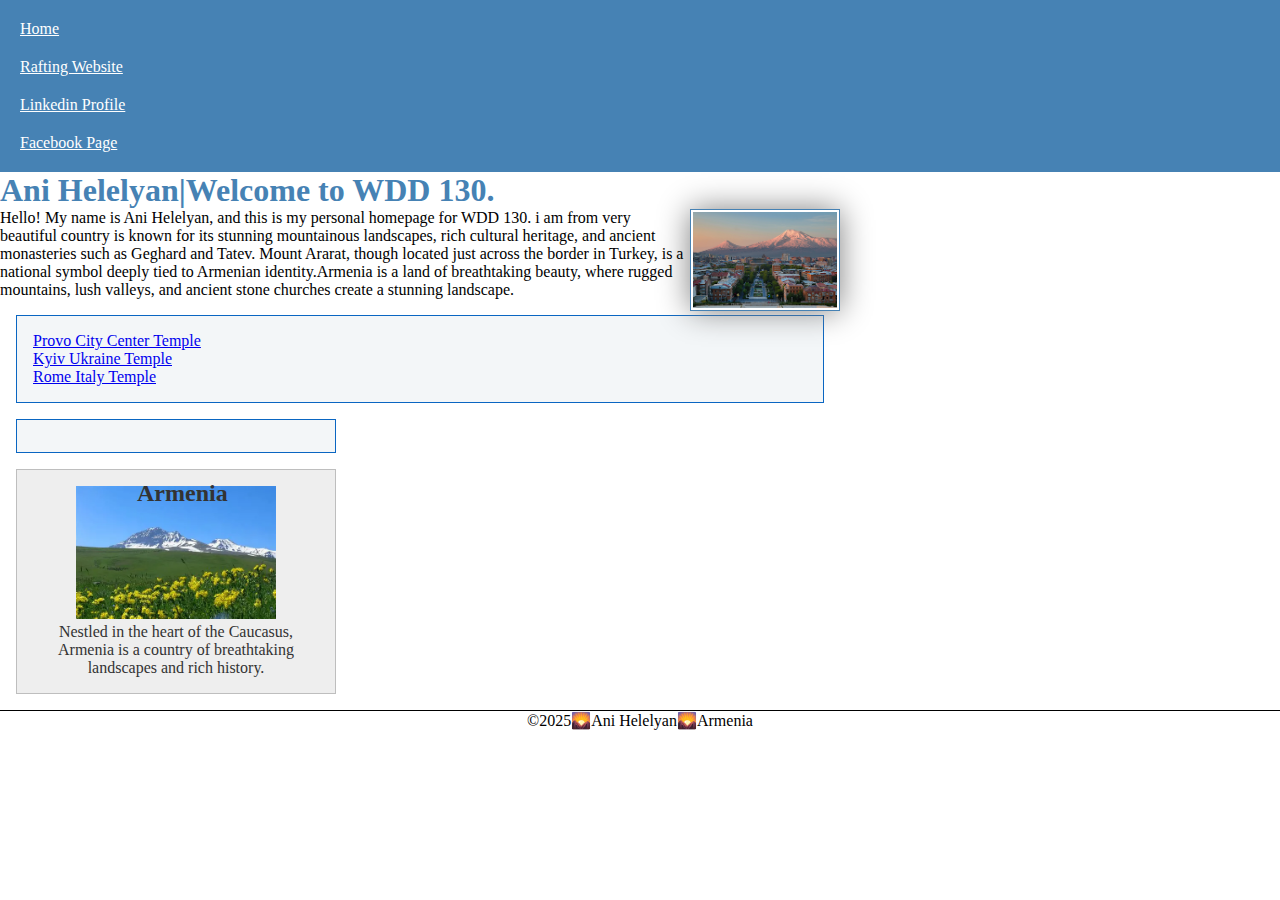
<file: index.html>
<!DOCTYPE html>
<html lang="en">

<head>
    <meta charset="UTF-8">
    <meta name="viewport" content="width=device-width, initial-scale=1.0">
    <title>Ani Helelyan|WDD 130 | Personal Homepage</title>
    <meta name="description" content="Ani Helelyan's personal homepage for WDD130. Learn about her web project.">
    <meta name="author" content="Ani Helelyan">
    <link rel="stylesheet" href="styles/styles.css">
</head>

<body>
    <header>
        <nav>
            <a href="index.html">Home</a>
            <a href="wwr/">Rafting Website</a>
            <a href=" https://linkedin.com" target="_blank">Linkedin Profile</a>
            <a href="http://facebook.com" target="_blank">Facebook Page</a>
        </nav>

    </header>
    <main>
        <h1>Ani Helelyan|Welcome to WDD 130.</h1>
        <img src="images/armenia.png" alt="Hello my name is Ani" width="200">
        <p>Hello! My name is Ani Helelyan, and this is my personal homepage for WDD 130. i am from very beautiful
            country is known for its stunning mountainous landscapes, rich cultural
            heritage, and ancient monasteries such as
            Geghard and Tatev. Mount Ararat, though located just across the border in Turkey, is a national symbol
            deeply tied to
            Armenian identity.Armenia is a land of breathtaking beauty, where rugged mountains, lush valleys, and
            ancient stone churches create a
            stunning landscape.</p>
        <ul class="box">
            <li><a href="http://https://www.churchofjesuschrist.org/temples/details/provo-city-center-temple?lang=eng"
                    target="_blank">Provo City Center Temple</a></li>
            <li><a href="http://https://www.churchofjesuschrist.org/temples/details/kyiv-ukraine-temple?lang=eng"
                    target="_blank">Kyiv Ukraine Temple</a></li>
            <li><a href="http://https://www.churchofjesuschrist.org/temples/details/rome-italy-temple?lang=eng"
                    target="_blank">Rome Italy Temple</a></li>
        </ul>
    </main>
    <aside class="box">

    </aside>



    <aside>

        <h2>Armenia</h2>
        <img src="images/armenia2.webp" alt="Beautiful landscape of Armenia" width="300">
        <p>Nestled in the heart of the Caucasus, Armenia is a country of breathtaking landscapes and rich history.</p>
    </aside>
    <footer>
        <p>©2025🌄Ani Helelyan🌄Armenia</p>
    </footer>


</body>

</html>
</file>
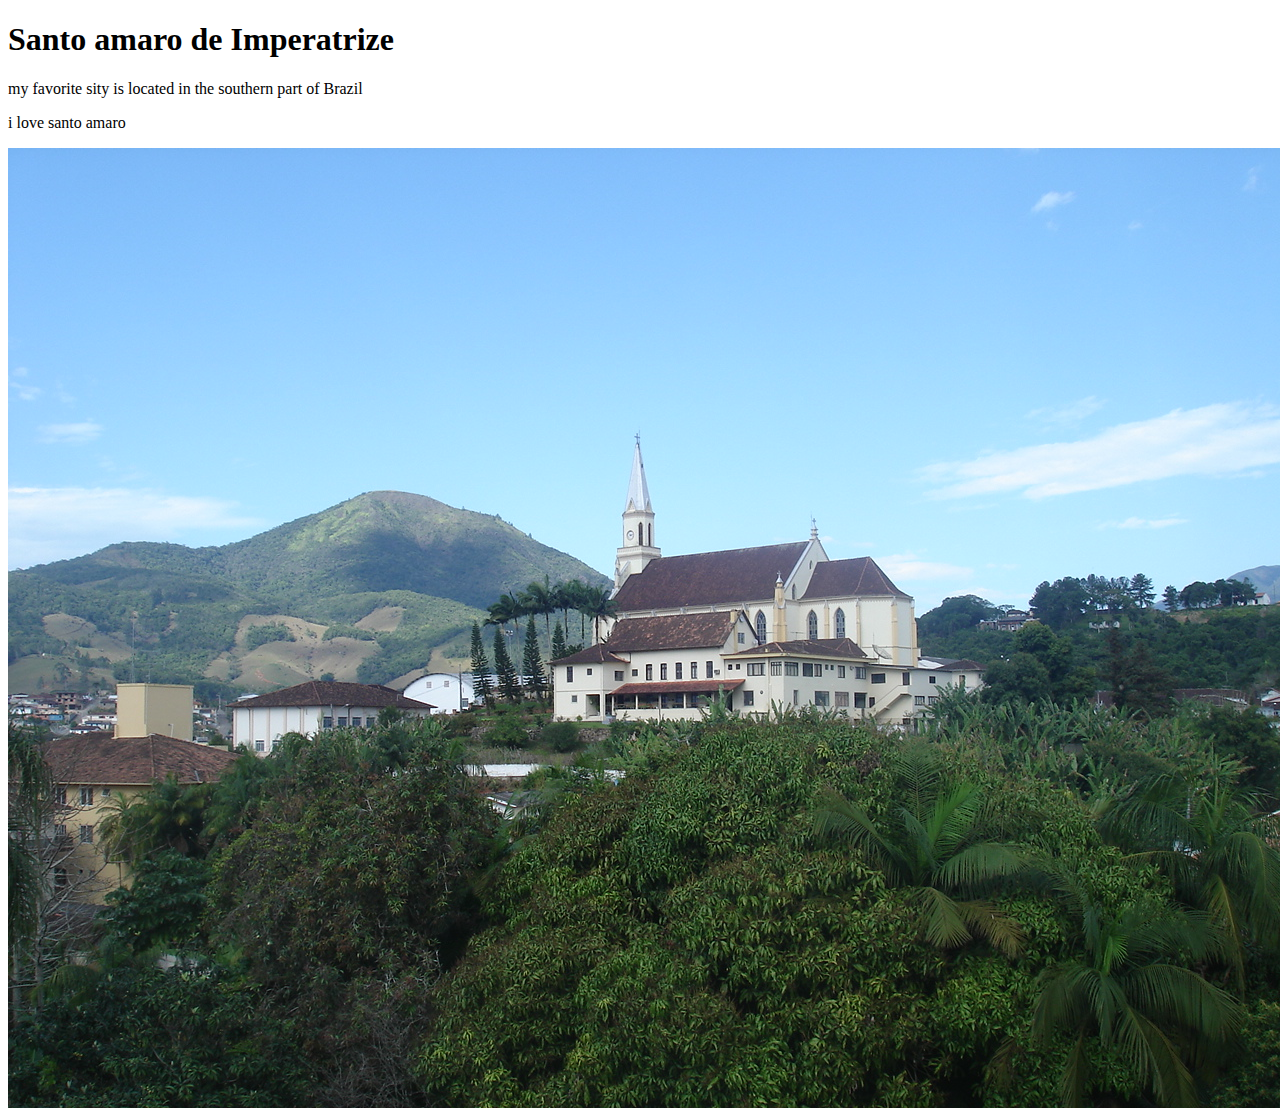
<file: week01/favorite-city.html>
<!DOCTYPE html>
<html lang="en">

<head>
    <meta charset="UTF-8">
    <meta name="viewport" content="width=device-width, initial-scale=1.0">
    <title>Document</title>
</head>

<body>
    <h1>Santo amaro de Imperatrize</h1>
    <p>my favorite sity is located in the southern part of Brazil</p>
    <p>i love santo amaro</p>
    <img src="images/Santo amaro.jpg" alt="">

</body>

</html>
</file>
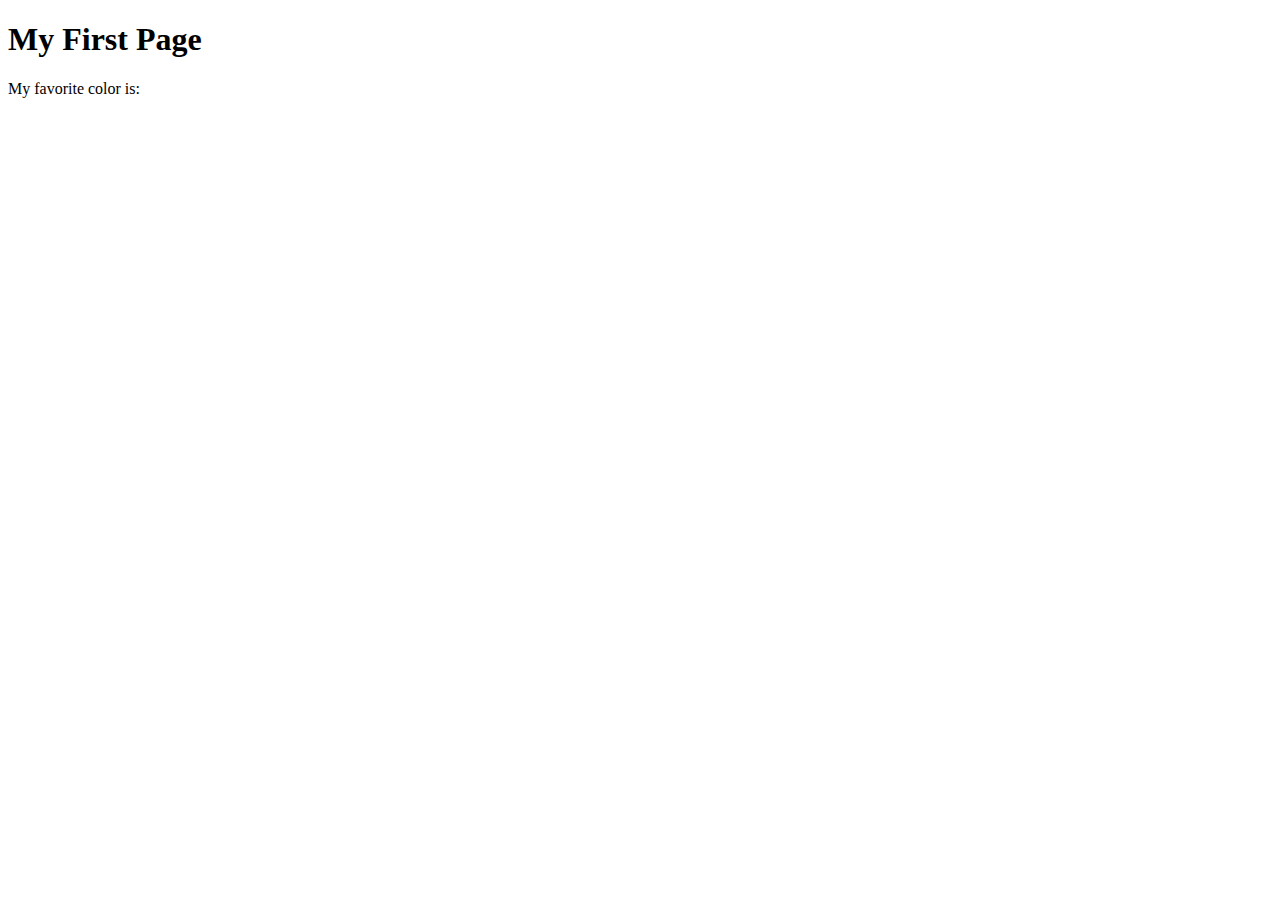
<file: week01/first-page.html>
<!DOCTYPE html>
<html lang="en">
<head>
    <meta charset="UTF-8">
    <meta name="viewport" content="width=device-width, initial-scale=1.0">
    <title>My First Page</title>
</head>
<body>
    <h1>My First Page</h1>
    <p>My favorite color is: </p>
</body>
</html>
</file>
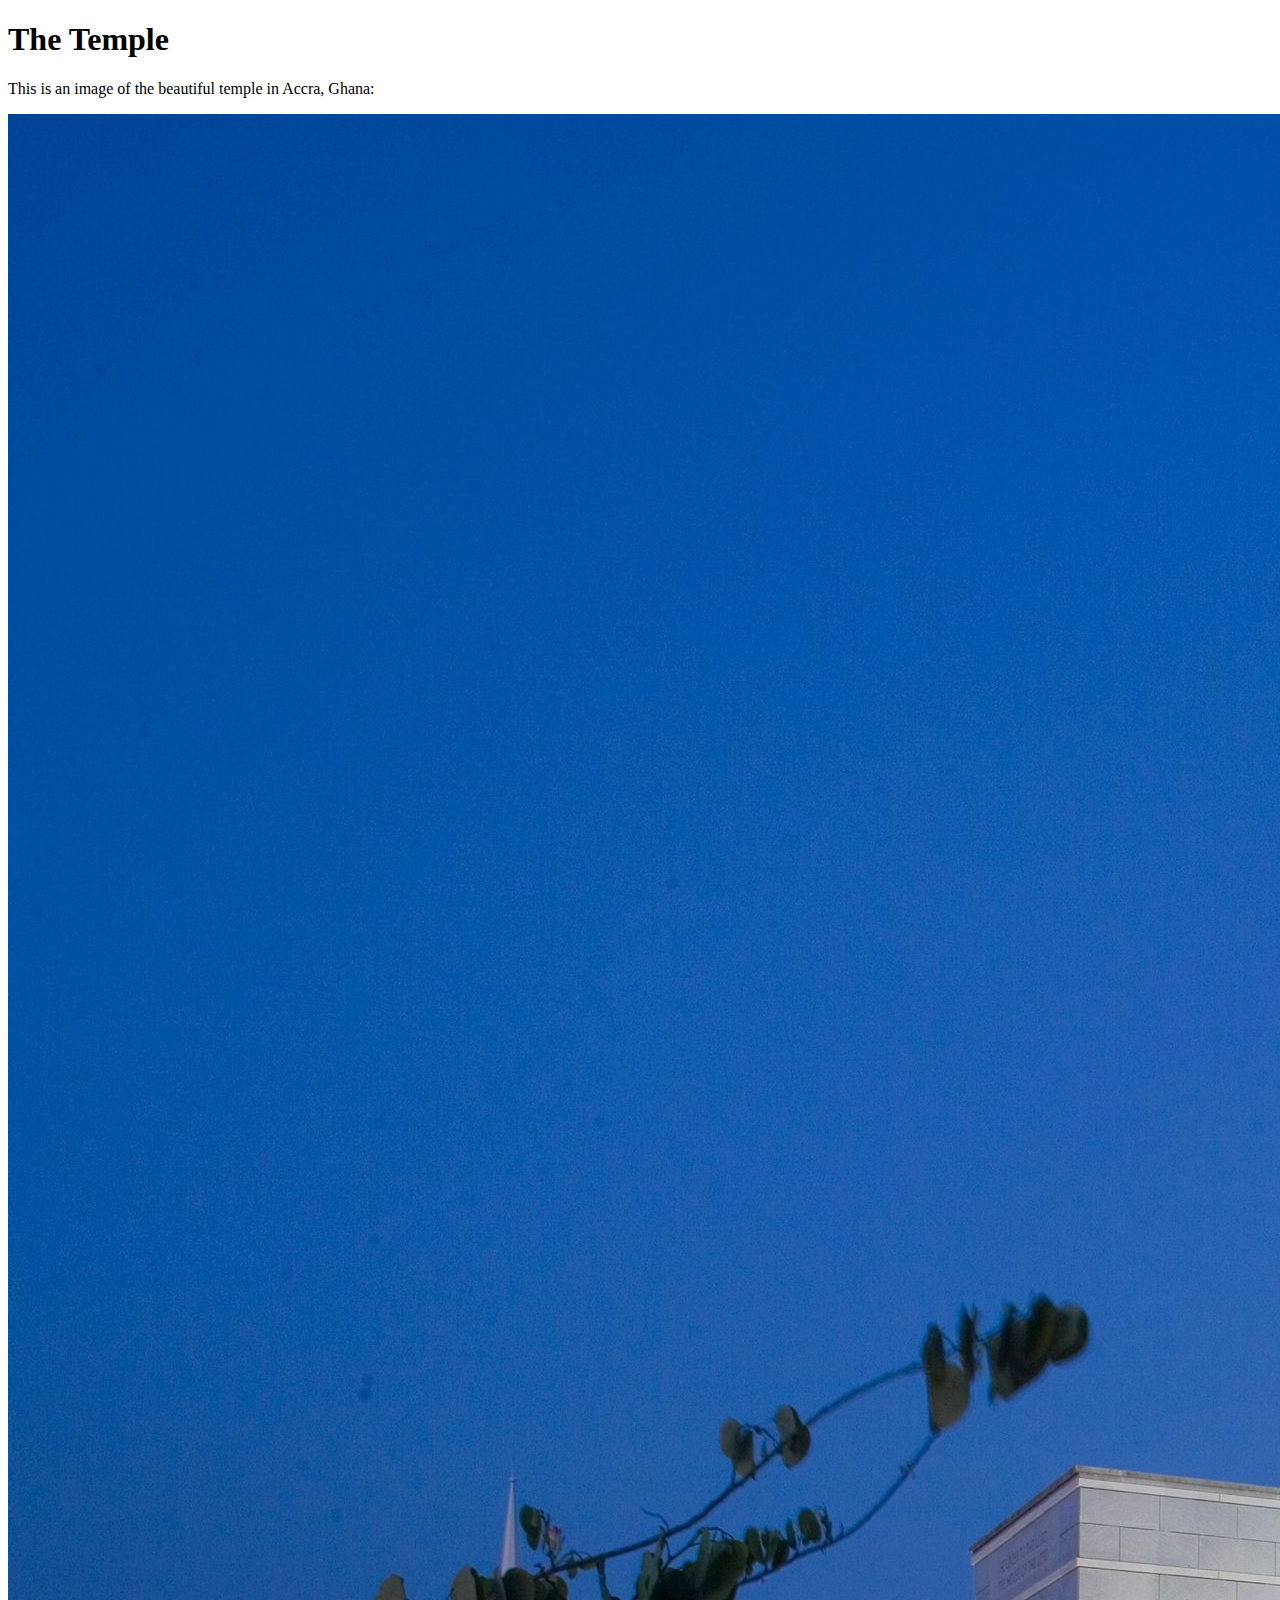
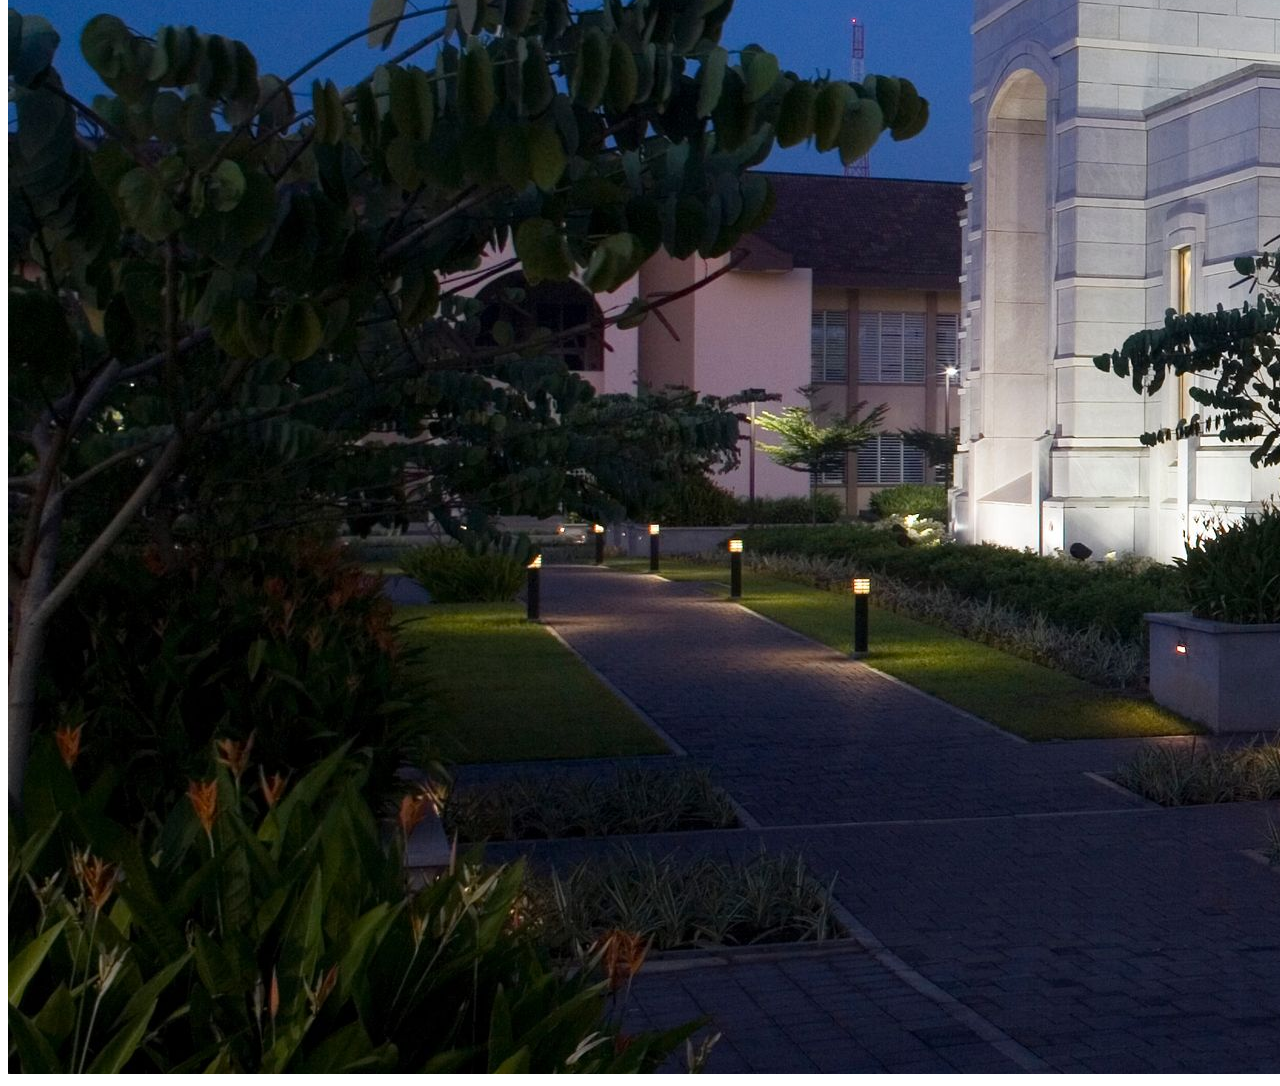
<file: week01/images.html>
<!DOCTYPE html>
<html lang="en">
<head>
    <meta charset="UTF-8">
    <meta name="viewport" content="width=device-width, initial-scale=1.0">
    <title>Temple Image</title>
</head>
<body>
    <h1>The Temple</h1>
    <p>This is an image of the beautiful temple in Accra, Ghana:</p>
    <img src="images/temple-large.jpeg" alt="The Accra Ghana Temple">
    
</body>
</html>
</file>
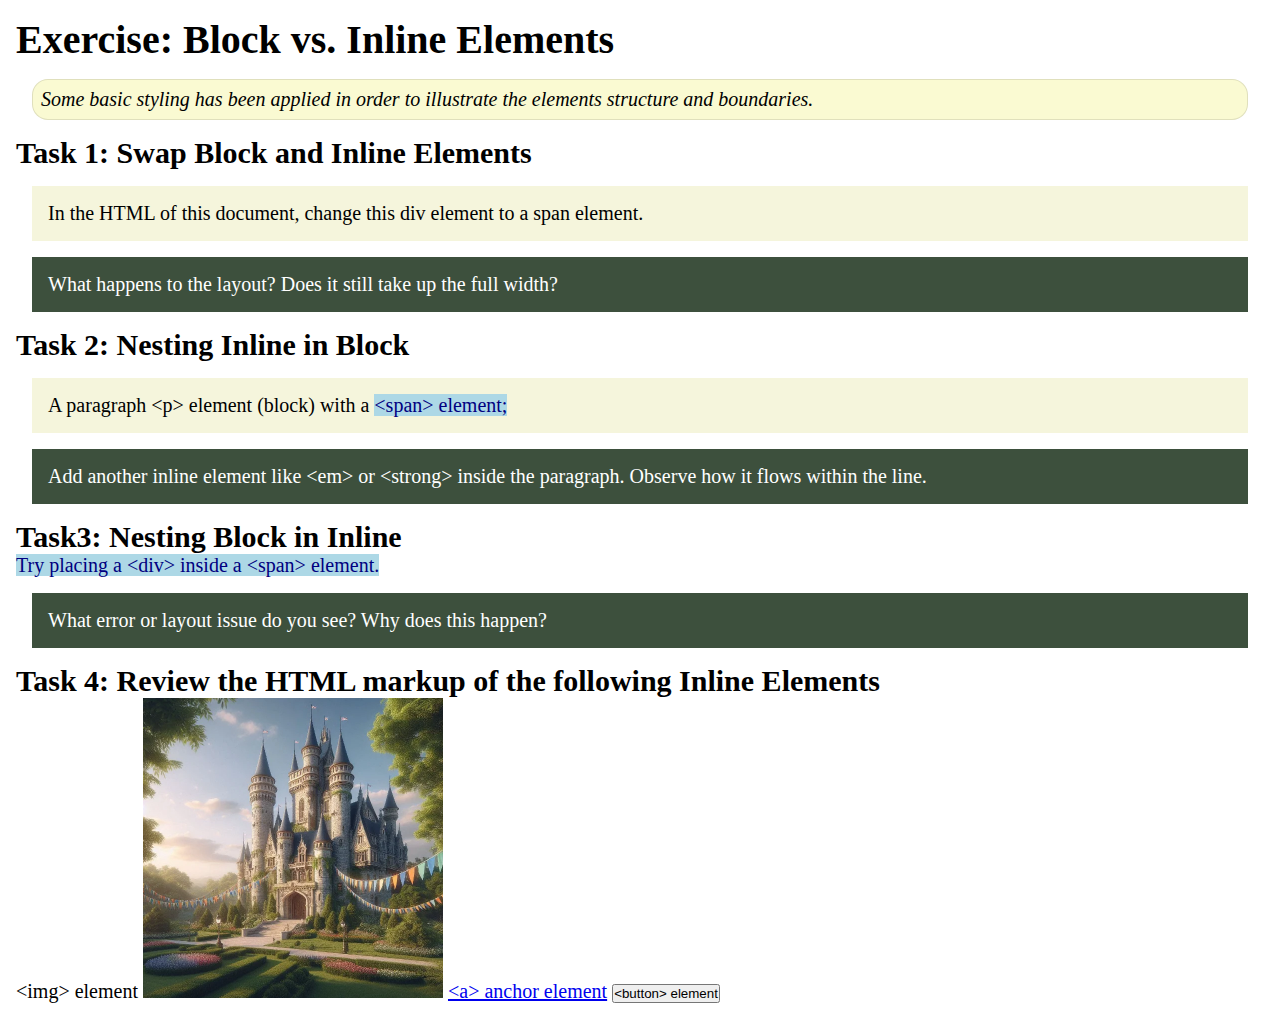
<file: week02/block-vs-inline.html>
<!DOCTYPE html>
<html lang="en">

<head>
    <meta charset="UTF-8">
    <meta name="viewport" content="width=device-width, initial-scale=1.0">
    <title>Exercise: Block vs. Inline Elements</title>
    <link rel="stylesheet" href="styles/block-vs-inline.css">
</head>

<body>
    <main>
        <h1>Exercise: Block vs. Inline Elements</h1>
        <p class="note">Some basic styling has been applied in order to illustrate the elements structure and
            boundaries.</p>

        <h2>Task 1: Swap Block and Inline Elements</h2>
        <div>In the HTML of this document, change this div element to a span element.</div>

        <p class="question">What happens to the layout? Does it still take up the full width?</p>

        <h2>Task 2: Nesting Inline in Block</h2>
        <p>A paragraph &lt;p&gt; element (block) with a <span>&lt;span&gt; element;</span></p>
        <p class="question">Add another inline element like &lt;em&gt; or &lt;strong&gt; inside the paragraph. Observe
            how it flows within the line.</p>

        <h2>Task3: Nesting Block in Inline</h2>
        <span>Try placing a &lt;div&gt; inside a &lt;span&gt; element.</span>
            <p class="question">What error or layout issue do you see? Why does this happen?</p>


            <h2>Task 4: Review the HTML markup of the following Inline Elements</h2>
        &lt;img&gt; element
        <img src="images/castle.webp" alt="placeholder image (images are inline)" width="300" height="300">
        <a href="https://churchofjesuschrist.org">&lt;a&gt; anchor element</a>
        <button type="button">&lt;button&gt; element</button>
    </main>
</body>

</html>
</file>
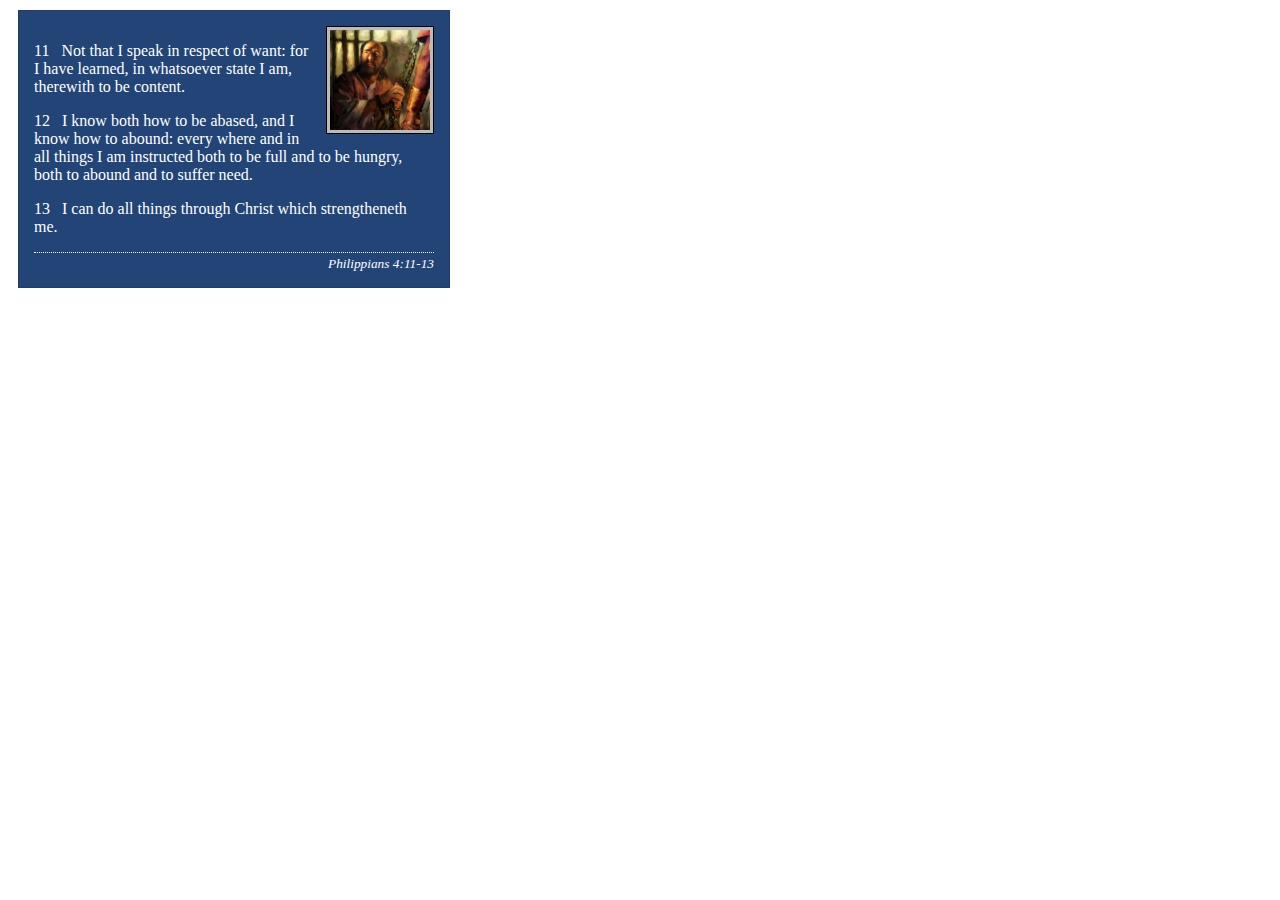
<file: week02/box-model-solution.html>
<!DOCTYPE html>
<html lang="en">
<head>
    <meta charset="UTF-8">
    <meta name="viewport" content="width=device-width, initial-scale=1.0">
    <title>Box Model Activity</title>
    <link rel="stylesheet" href="styles/box-model-solution.css">
</head>
<body>
    <main>
        <div class="callout">
            <img src="images/apostle-paul-imprisoned.webp" alt="Paul the Apostle - Imprisoned in Rome" width="200" height="200">
            <blockquote>
                <p>11 &nbsp; Not that I speak in respect of want: for I have learned, in whatsoever state I am, therewith to be content.</p>
                <p>12 &nbsp; I know both how to be abased, and I know how to abound: every where and in all things I am instructed both to be full and to be hungry, both to abound and to suffer need.</p>
                <p>13 &nbsp; I can do all things through Christ which strengtheneth me.</p>
            </blockquote>
            <cite>Philippians 4:11-13</cite>
        </div>
    </main>
</body>
</html>
</file>
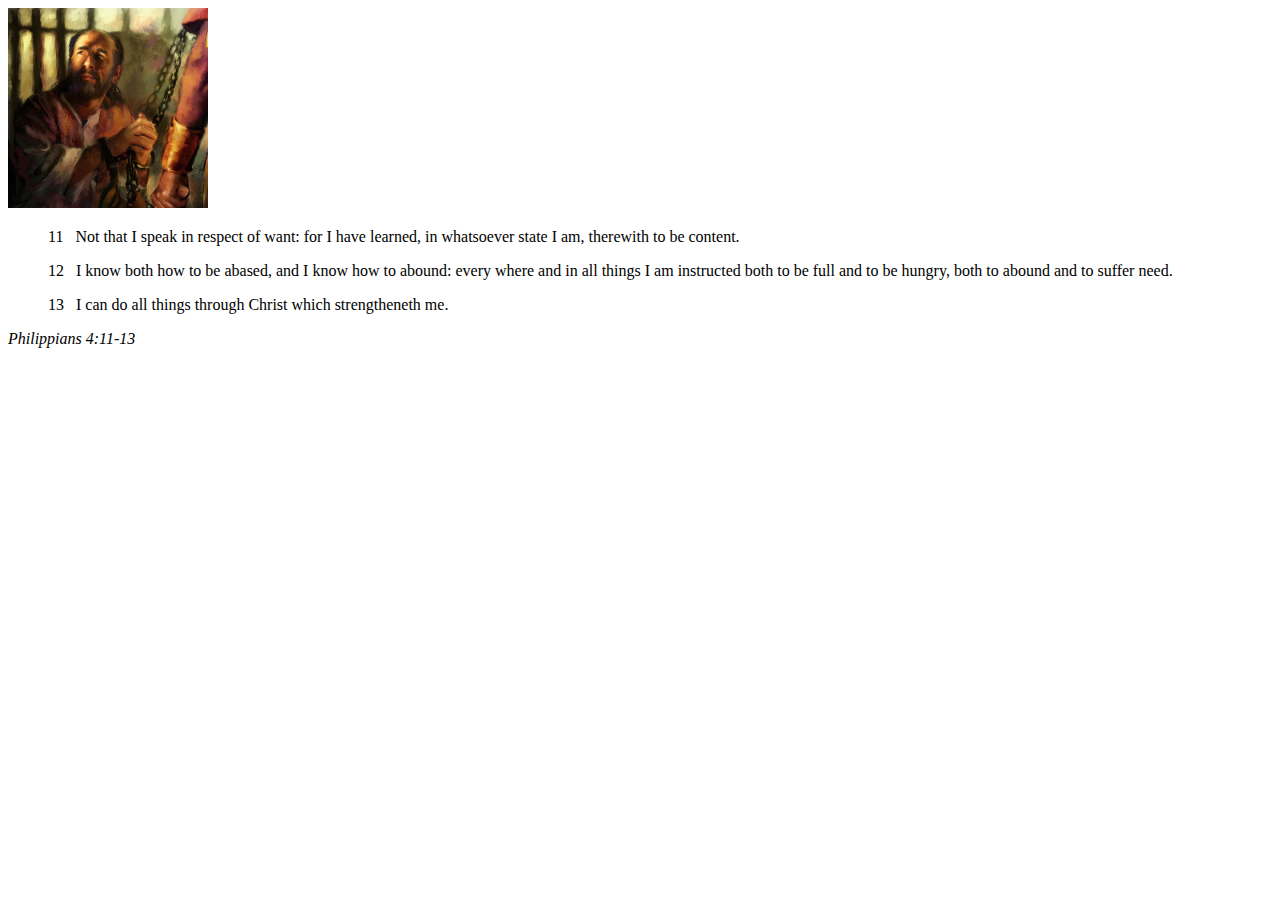
<file: week02/box-model.html>
<!DOCTYPE html>
<html lang="en">
<head>
    <meta charset="UTF-8">
    <meta name="viewport" content="width=device-width, initial-scale=1.0">
    <title>Box Model Activity</title>
</head>
<body>
    <main>
        <div class="callout">
            <img src="images/apostle-paul-imprisoned.webp" alt="Paul the Apostle - Imprisoned in Rome" width="200" height="200">
            <blockquote>
                <p>11 &nbsp; Not that I speak in respect of want: for I have learned, in whatsoever state I am, therewith to be content.</p>
                <p>12 &nbsp; I know both how to be abased, and I know how to abound: every where and in all things I am instructed both to be full and to be hungry, both to abound and to suffer need.</p>
                <p>13 &nbsp; I can do all things through Christ which strengtheneth me.</p>
            </blockquote>
            <cite>Philippians 4:11-13</cite>
        </div>
    </main>
</body>
</html>
</file>
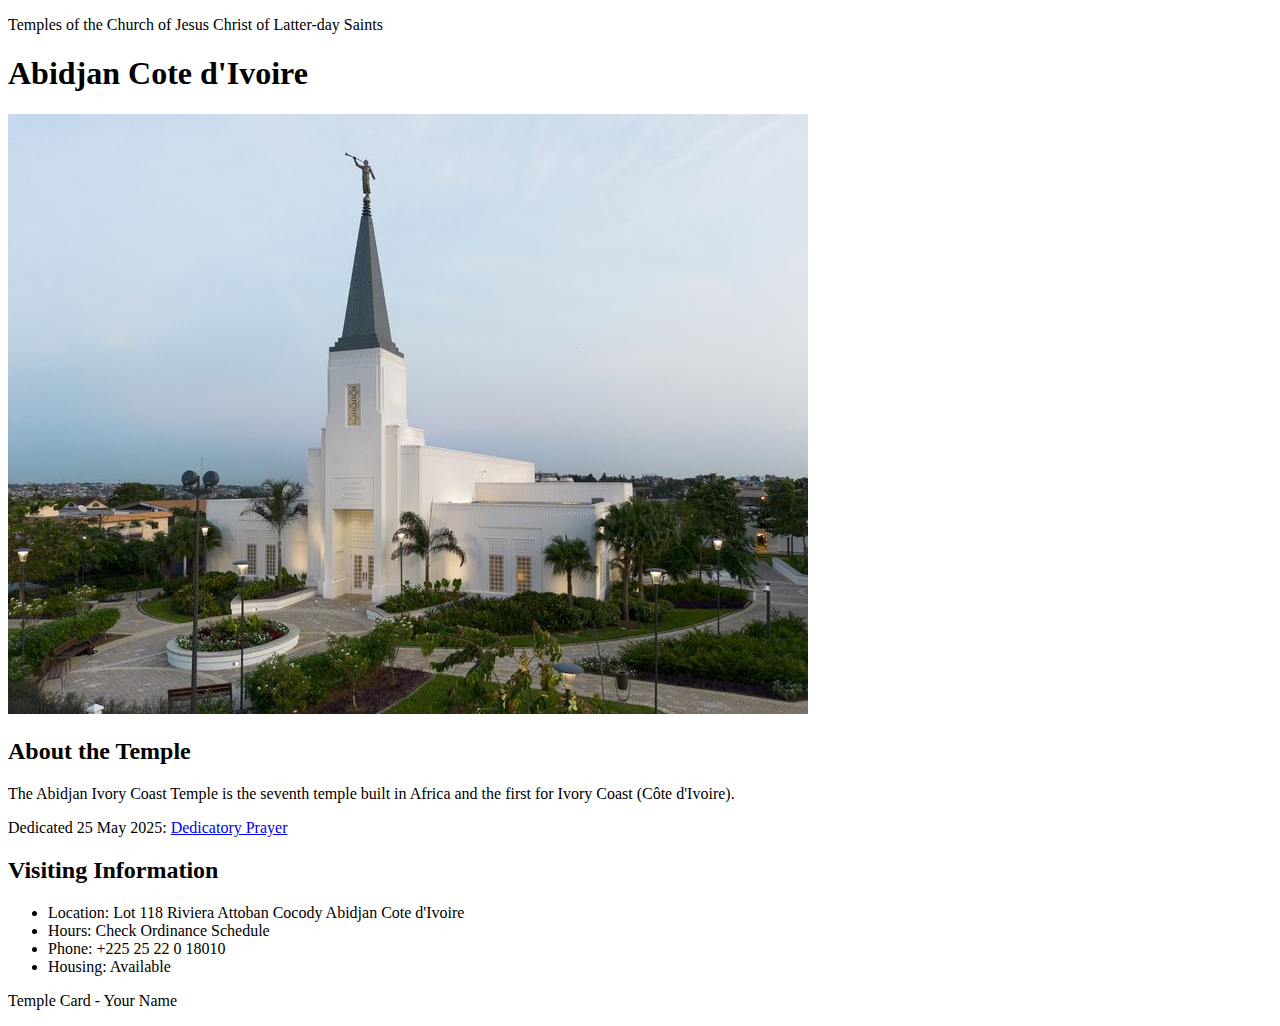
<file: week02/temple.html>
<!DOCTYPE html>
<html lang="en">

<head>
    <meta charset="UTF-8">
    <meta name="viewport" content="width=device-width, initial-scale=1.0">
    <title>Temple Card - Abidjan Cote d'Ivoire</title>
</head>

<body>
    <header>
        <p>Temples of the Church of Jesus Christ of Latter-day Saints</p>
    </header>
    <main>
        <h1>Abidjan Cote d'Ivoire</h1>
        <picture>
            <img src="images/abidjan-ivory-coast.jpeg" alt="Abidjan Cote d'Ivoire Temple">
        </picture>
        <section>
            <h2>About the Temple</h2>
            <p>The Abidjan Ivory Coast Temple is the seventh temple built in Africa and the first for Ivory Coast (Côte
                d'Ivoire).</p>
            <p>Dedicated 25 May 2025: <a
                    href="https://www.churchofjesuschrist.org/temples/dedicatory-prayer/abidjan-ivory-coast-temple/2025-05-25?lang=eng"
                    target="_blank" rel="noopener noreferrer">Dedicatory Prayer</a></p>
        </section>
        <section>
            <h2>Visiting Information</h2>
            <ul>
                <li>Location: Lot 118 Riviera Attoban Cocody Abidjan Cote d'Ivoire</li>
                <li>Hours: Check Ordinance Schedule</li>
                <li>Phone: +225 25 22 0 18010</li>
                <li>Housing: Available</li>
            </ul>
        </section>
    </main>
    <footer>
        <p>Temple Card - Your Name</p>
    </footer>
</body>

</html>
</file>
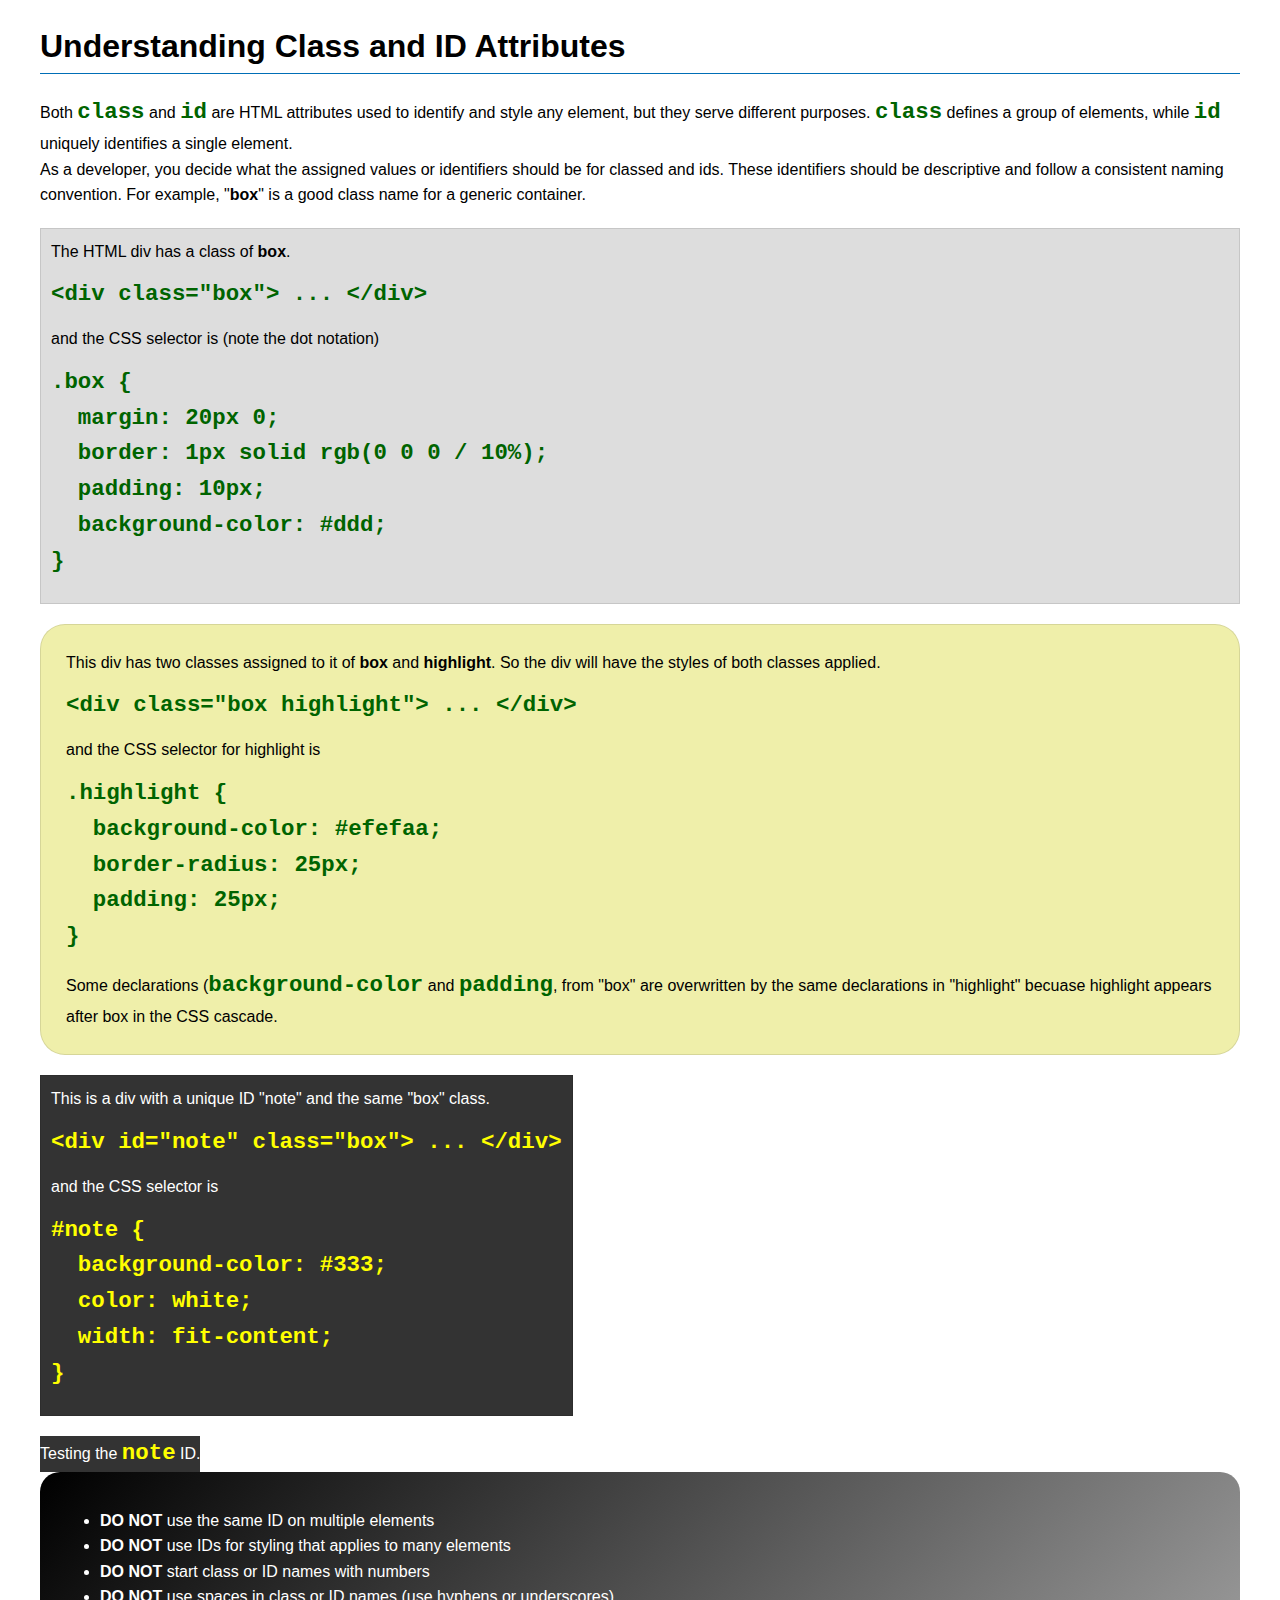
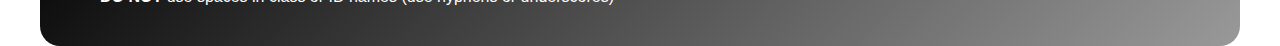
<file: week03/class-and-id.html>
<!DOCTYPE html>
<html lang="en">

<head>
    <meta charset="UTF-8">
    <meta name="viewport" content="width=device-width, initial-scale=1.0">
    <title>Class vs ID Attributes</title>
    <link rel="stylesheet" href="styles/class-and-id.css">
</head>

<body>
    <h1>Understanding Class and ID Attributes</h1>
    <p>Both <code>class</code> and <code>id</code> are HTML attributes used to identify and style any element, but they
        serve different purposes. <code>class</code> defines a group of elements, while <code>id</code> uniquely
        identifies a single element.</p>
    <p>As a developer, you decide what the assigned values or identifiers should be for classed and ids. These
        identifiers should be
        descriptive and follow a consistent naming convention. For example, "<strong>box</strong>" is a good class name
        for a generic container.</p>
    <div class="box">
        <p>The HTML div has a class of <strong>box</strong>.</p>
        <pre><code class="html">&lt;div class="box"&gt; ... &lt;/div&gt;</code></pre>
        and the CSS selector is (note the dot notation)
        <pre><code class="css">.box {
  margin: 20px 0;
  border: 1px solid rgb(0 0 0 / 10%);
  padding: 10px;
  background-color: #ddd; 
}</code></pre>
    </div>

    <div class="box highlight">
        <p>This div has two classes assigned to it of <strong>box</strong> and <strong>highlight</strong>. So the div
            will have the styles of both classes applied.</p>
        <pre><code class="html">&lt;div class="box highlight"&gt; ... &lt;/div&gt;</code></pre>
        and the CSS selector for highlight is
        <pre><code class="css">.highlight {
  background-color: #efefaa;
  border-radius: 25px;
  padding: 25px;
}</code></pre>
<p>Some declarations (<code>background-color</code> and <code>padding</code>, from "box" are overwritten by the same declarations in "highlight" becuase highlight appears after box in the CSS cascade.</p>
    </div>

    <div id="note" class="box">
        <p>This is a div with a unique ID "note" and the same "box" class.</p>
        <pre><code class="html">&lt;div id="note" class="box"&gt; ... &lt;/div&gt;</code></pre>
        and the CSS selector is
        <pre><code class="css">#note {
  background-color: #333;
  color: white;
  width: fit-content;
}</code></pre>
    </div>

    <div id="note">
        <p>Testing the <code>note</code> ID.</p>
    </div>

    <section id="best-practice">
        <ul>
            <li><strong>DO NOT</strong> use the same ID on multiple elements</li>
            <li><strong>DO NOT</strong> use IDs for styling that applies to many elements</li>
            <li><strong>DO NOT</strong> start class or ID names with numbers</li>
            <li><strong>DO NOT</strong> use spaces in class or ID names (use hyphens or underscores)</li>
        </ul>
    </section>




</body>

</html>
</file>
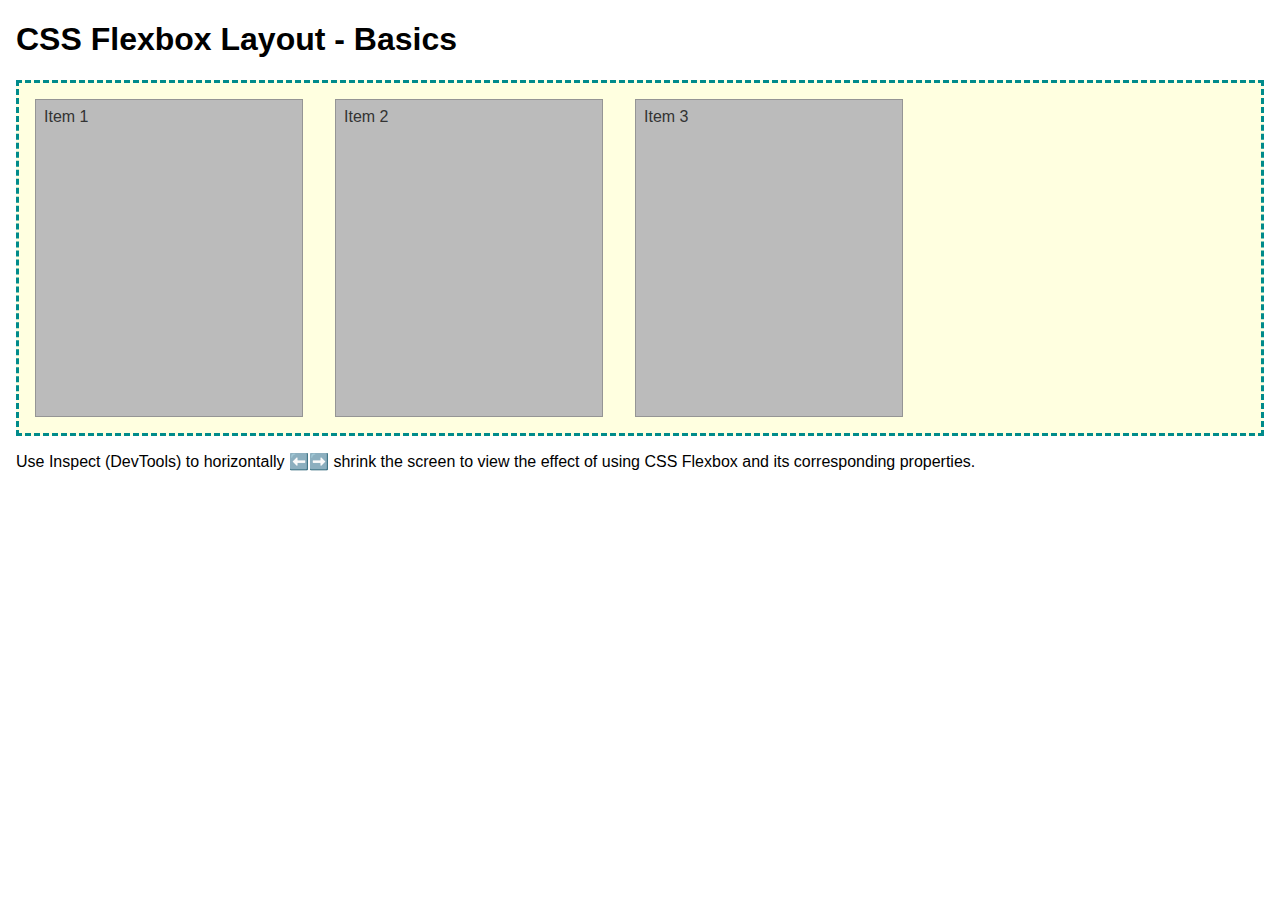
<file: week04/flexbox-layout.html>
<!DOCTYPE html>
<html lang="en">
<head>
    <meta charset="UTF-8">
    <meta name="viewport" content="width=device-width, initial-scale=1.0">
    <title>CSS Flexbox Layout - Basics</title>
    <link rel="stylesheet" href="styles/flexbox.css">
</head>
<body>
    <main>
        <h1>CSS Flexbox Layout - Basics</h1>
        <div class="flex-container">
            <div class="flex-item item1">Item 1</div>
            <div class="flex-item item2">Item 2</div>
            <div class="flex-item item3">Item 3</div>
        </div>
        <p>Use Inspect (DevTools) to horizontally ⬅️➡️ shrink the screen to view the effect of using CSS Flexbox and its corresponding properties.</p>
    </main>
</body>
</html>
</file>
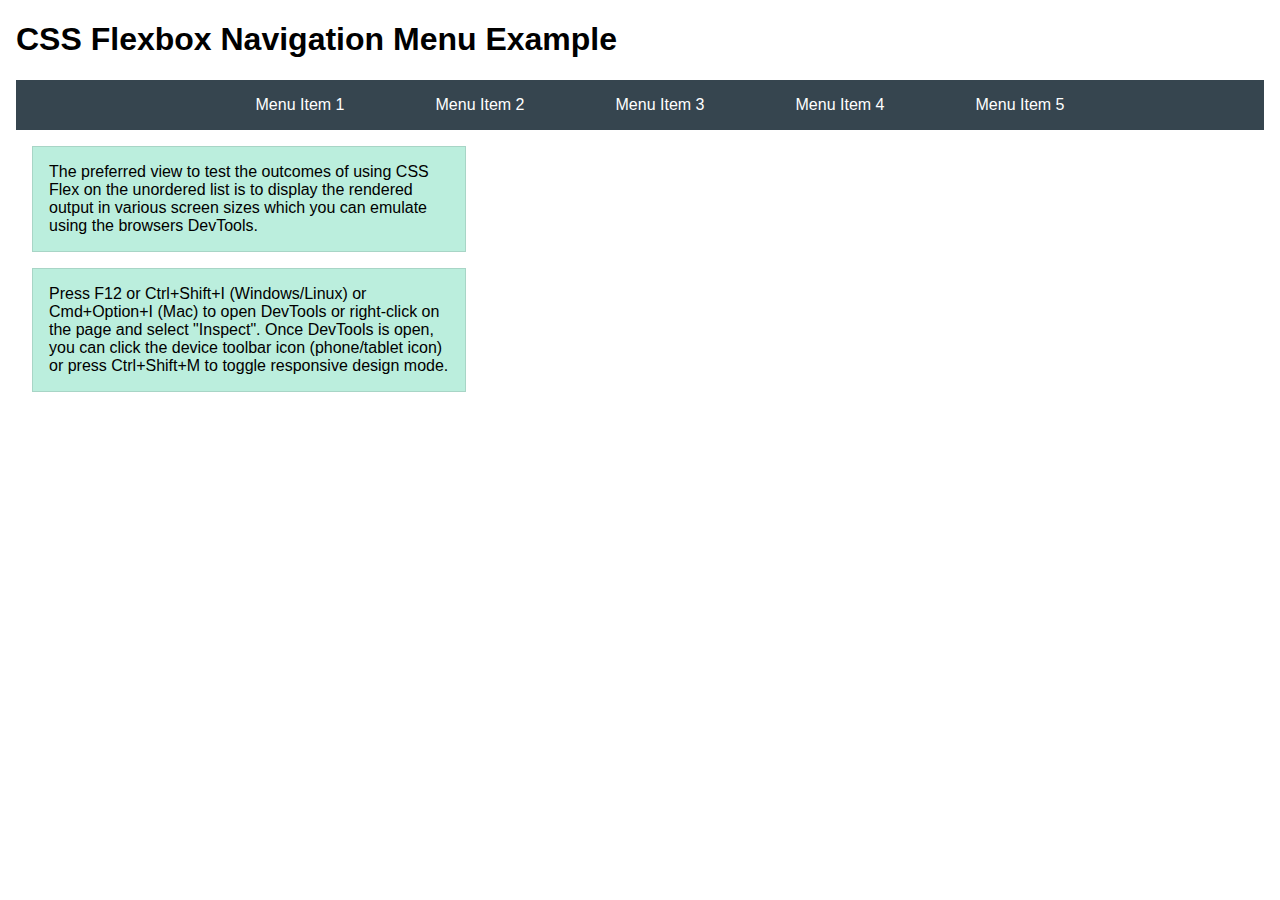
<file: week04/flexbox-menu.html>
<!DOCTYPE html>
<html lang="en">
<head>
    <meta charset="UTF-8">
    <meta name="viewport" content="width=device-width, initial-scale=1.0">
    <title>CSS Flexbox - Navigation Menu</title>
    <link rel="stylesheet" href="styles/flexbox-menu.css">
</head>
<body>
    <main>
        <h1>CSS Flexbox Navigation Menu Example</h1>
        <nav>
            <ul>
                <li><a href="#">Menu Item 1</a></li>
                <li><a href="#">Menu Item 2</a></li>
                <li><a href="#">Menu Item 3</a></li>
                <li><a href="#">Menu Item 4</a></li>
                <li><a href="#">Menu Item 5</a></li>
            </ul>
        </nav>
        <p>The preferred view to test the outcomes of using CSS Flex on the unordered list is to display the rendered output in various screen sizes which you can emulate using the browsers DevTools.</p>

        <p>Press F12 or Ctrl+Shift+I (Windows/Linux) or Cmd+Option+I (Mac) to open DevTools or right-click on the page and select "Inspect". Once DevTools is open, you can click the device toolbar icon (phone/tablet icon) or press Ctrl+Shift+M to toggle responsive design mode.</p>

                      
        
    </main>
</body>
</html>
</file>
<file: styles/styles.css>
main {
    max-width: 840px;
}
aside {
    width: 20rem;
    margin: 1rem;
    border: 1px solid rgb(0 0 0 / 0.2); 
    padding: 1rem; 
    background-color: #eee; 
    color: #333; 
    text-align: center;
    position: relative;
    
}
aside img {
  width: 200px;
  height: auto;
}
aside h2{
    position: absolute;
    top: 10px;
    left: 120px;
}
* {
  margin: 0;
  padding: 0;
  box-sizing: border-box;
}
nav {
    background-color: steelblue;
    padding: 10px;
}
nav a {
    color: white;
    padding: 10px;
    display:  block;
}
h1 {
    color: steelblue;
}
main img {
  width: 150px;
  height: auto;
  border: 1px solid steelblue;
  padding: 2px;
  box-shadow: 0 0 30px gray;
  float: right;
 }
 p {
    padding: 0px;
 }
 footer {
  margin-top: 15px;
  border-top: 1px solid #000;
  text-align: center;
}
ul{
    list-style: none;
    padding: 1rem;

}
/*Class Selectors*/
.box{
    margin: 1rem;
    padding: 1rem;
    border: 1px solid #0a66c2;
    color: #e7f3ff;
    background-color:#f3f6f8 ;

}
</file>
<file: week02/styles/block-vs-inline.css>
* {
    margin: 0;
    padding: 0;
}

body {
    font-size: 20px;
    margin: 1rem;
}

p,
div {
    background-color: beige;
    margin: 1rem;
    padding: 1rem;
}

span {
    color: navy;
    background-color: lightblue;
}

code {
    margin: 0;
    padding: 0;
    color: green;
    font-size: 1.2rem;
}

.note {
    font-style: italic;
    background-color: lightgoldenrodyellow;
    border-radius: 1rem;
    border: 1px solid rgb(0 0 0 / 10%);
    margin: 1rem;
    padding: .5rem;
}

.question {
    background-color: #3d503d;
    color: #fff;
}
</file>
<file: week02/styles/box-model-solution.css>
.callout {
    max-width: 400px;
    margin: 10px;
    border: 1px solid rgba(0, 0, 0, .1);
    padding: 15px;
    background-color: #247;
    color: #fff;
}

.callout img {
    float: right;
    margin: 0 0 10px 15px;
    border: 1px solid #000;
    padding: 3px;
    background-color: #bbb;
    width: 100px;
    height: auto;

}

blockquote {
    margin: 0;
}

cite {
    display: block;
    border-top: 1px dotted #fff;
    padding-top: 3px;
    text-align: right;
    font-size: smaller;
}
</file>
<file: week03/styles/class-and-id.css>
body {
    font-family: Arial, sans-serif;
    line-height: 1.6;
    margin: 0;
    padding: 0 40px;
}

h1 {
    border-bottom: 1px solid rgb(0 110 182);
    padding-bottom: 0;
}



p {
    margin: 0;
}

code {
    color: darkgreen;
    font-weight: 700;
    font-size: 1.4rem;
}

/* Class examples - can be reused */

.box {
    margin: 20px 0;
    border: 1px solid rgb(0 0 0 / 10%);
    padding: 10px;
    background-color: #ddd; /* this is shorthand for #dddddd */
}

.highlight {
    background-color: #efefaa;
    border-radius: 25px;
    padding: 25px;
}

/* ID examples - should be unique */

#note {
    background-color: #333;
    color: white;
    width: fit-content;
}

#note code {
    color: yellow;
}

#best-practice {
    background: linear-gradient(135deg, #000 0%, #999 100%);
    color: white;
    border-radius: 20px;
    padding: 20px
}
</file>
<file: week04/styles/flexbox.css>
body {
    font-family: Helvetica, Arial, sans-serif;
    margin: 1rem;
}

.flex-container {
    border: 3px dashed darkcyan;
    background-color: lightyellow;
    display: flex;
    flex-wrap: wrap;
}

.flex-item {
    width: 250px;
    margin: 1rem;
    border: 1px solid rgb(0 0 0 / 20%);
    padding: 0.5rem;
    background-color: #bbb;
    color: #333;
}

.item1 {
    min-height: 100px;
}

.item2 {
    min-height: 200px;
}

.item3 {
    min-height: 300px;
}
</file>
<file: week04/styles/flexbox-menu.css>
body {
    font-family: Helvetica, Arial, sans-serif;
    margin: 1rem;
}

nav {
    background-color: #36454f;
}

nav ul {
    list-style-type: none;
    display: flex;
    flex-wrap: wrap;
    max-width: 900px;
    margin: 0 auto;
    justify-content: space-around;
    align-items: center;
}

nav a {
    display: block;
    color: #fff;
    text-align: center;
    padding: 1rem;
    text-decoration: none;
}

p {
    margin: 1rem;
    border: 1px solid rgb(0 0 0 / 10%);
    padding: 1rem;
    background-color: #bed;
    max-width: 400px;
}

#devtools-btn {
    background-color: #36454f;
    color: white;
    border: none;
    padding: 12px 24px;
    margin: 1rem;
    font-size: 16px;
    font-family: Helvetica, Arial, sans-serif;
    border-radius: 4px;
    cursor: pointer;
    transition: background-color 0.3s ease;
}

#devtools-btn:hover {
    background-color: #4a5a6a;
}

#devtools-btn:active {
    background-color: #2a3a4a;
}
</file>
